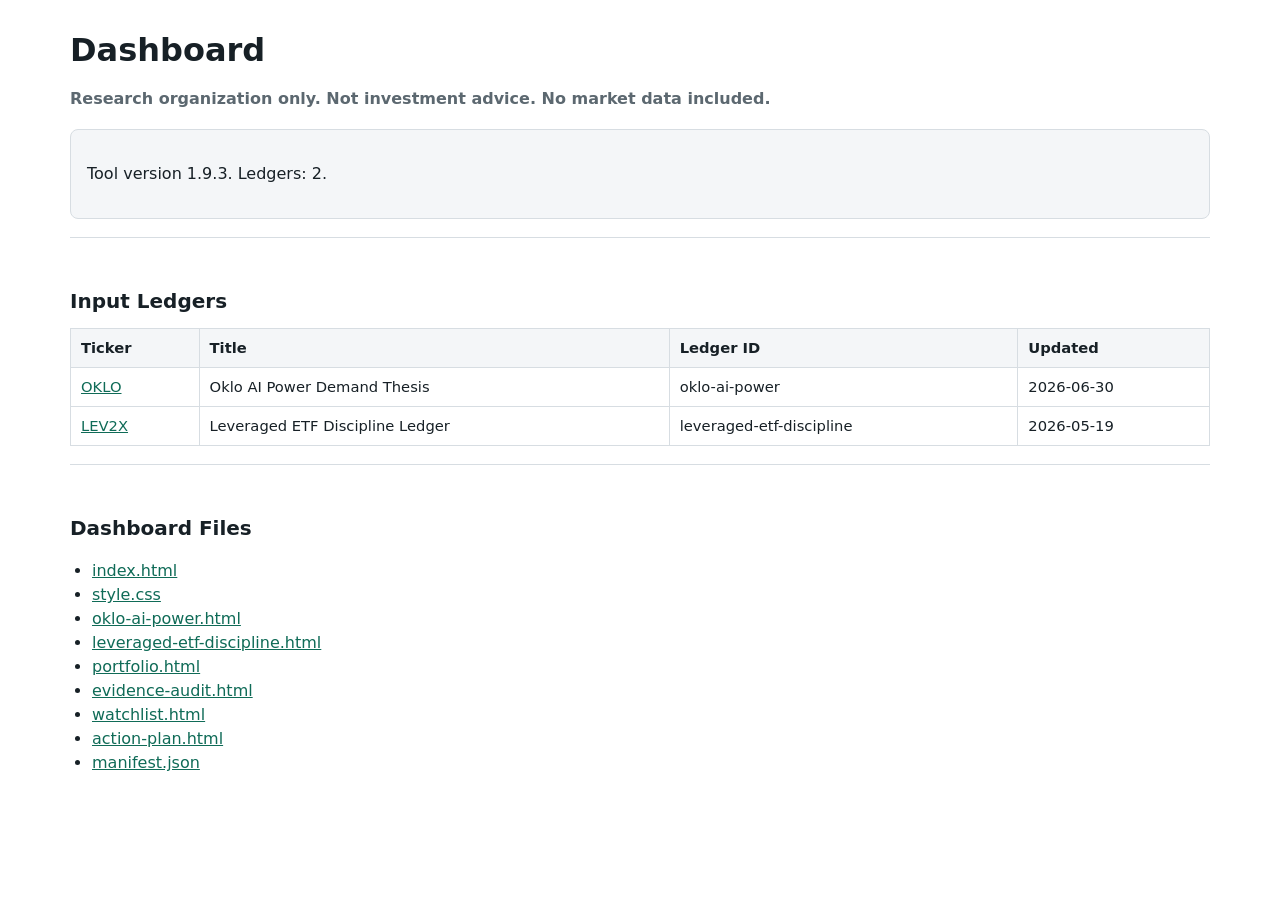
<file: examples/output/html-dashboard/index.html>
<!doctype html>
<html lang="en">
<head>
<meta charset="utf-8">
<meta name="viewport" content="width=device-width, initial-scale=1">
<title>Invest Thesis Ledger Dashboard</title>
<link rel="stylesheet" href="style.css">
</head>
<body>
<main>
<h1>Dashboard</h1>
<p class="notice">Research organization only. Not investment advice. No market data included.</p>
<section class="summary">
<p>Tool version 1.9.3. Ledgers: 2.</p>
</section>
<section>
<h2>Input Ledgers</h2>
<table><thead><tr><th scope="col">Ticker</th><th scope="col">Title</th><th scope="col">Ledger ID</th><th scope="col">Updated</th></tr></thead>
<tbody>
<tr><td><a href="oklo-ai-power.html">OKLO</a></td><td>Oklo AI Power Demand Thesis</td><td>oklo-ai-power</td><td>2026-06-30</td></tr><tr><td><a href="leveraged-etf-discipline.html">LEV2X</a></td><td>Leveraged ETF Discipline Ledger</td><td>leveraged-etf-discipline</td><td>2026-05-19</td></tr>
</tbody></table>
</section>
<section>
<h2>Dashboard Files</h2>
<ul><li><a href="index.html">index.html</a></li><li><a href="style.css">style.css</a></li><li><a href="oklo-ai-power.html">oklo-ai-power.html</a></li><li><a href="leveraged-etf-discipline.html">leveraged-etf-discipline.html</a></li><li><a href="portfolio.html">portfolio.html</a></li><li><a href="evidence-audit.html">evidence-audit.html</a></li><li><a href="watchlist.html">watchlist.html</a></li><li><a href="action-plan.html">action-plan.html</a></li><li><a href="manifest.json">manifest.json</a></li></ul>
</section>
</main>
</body>
</html>
</file>
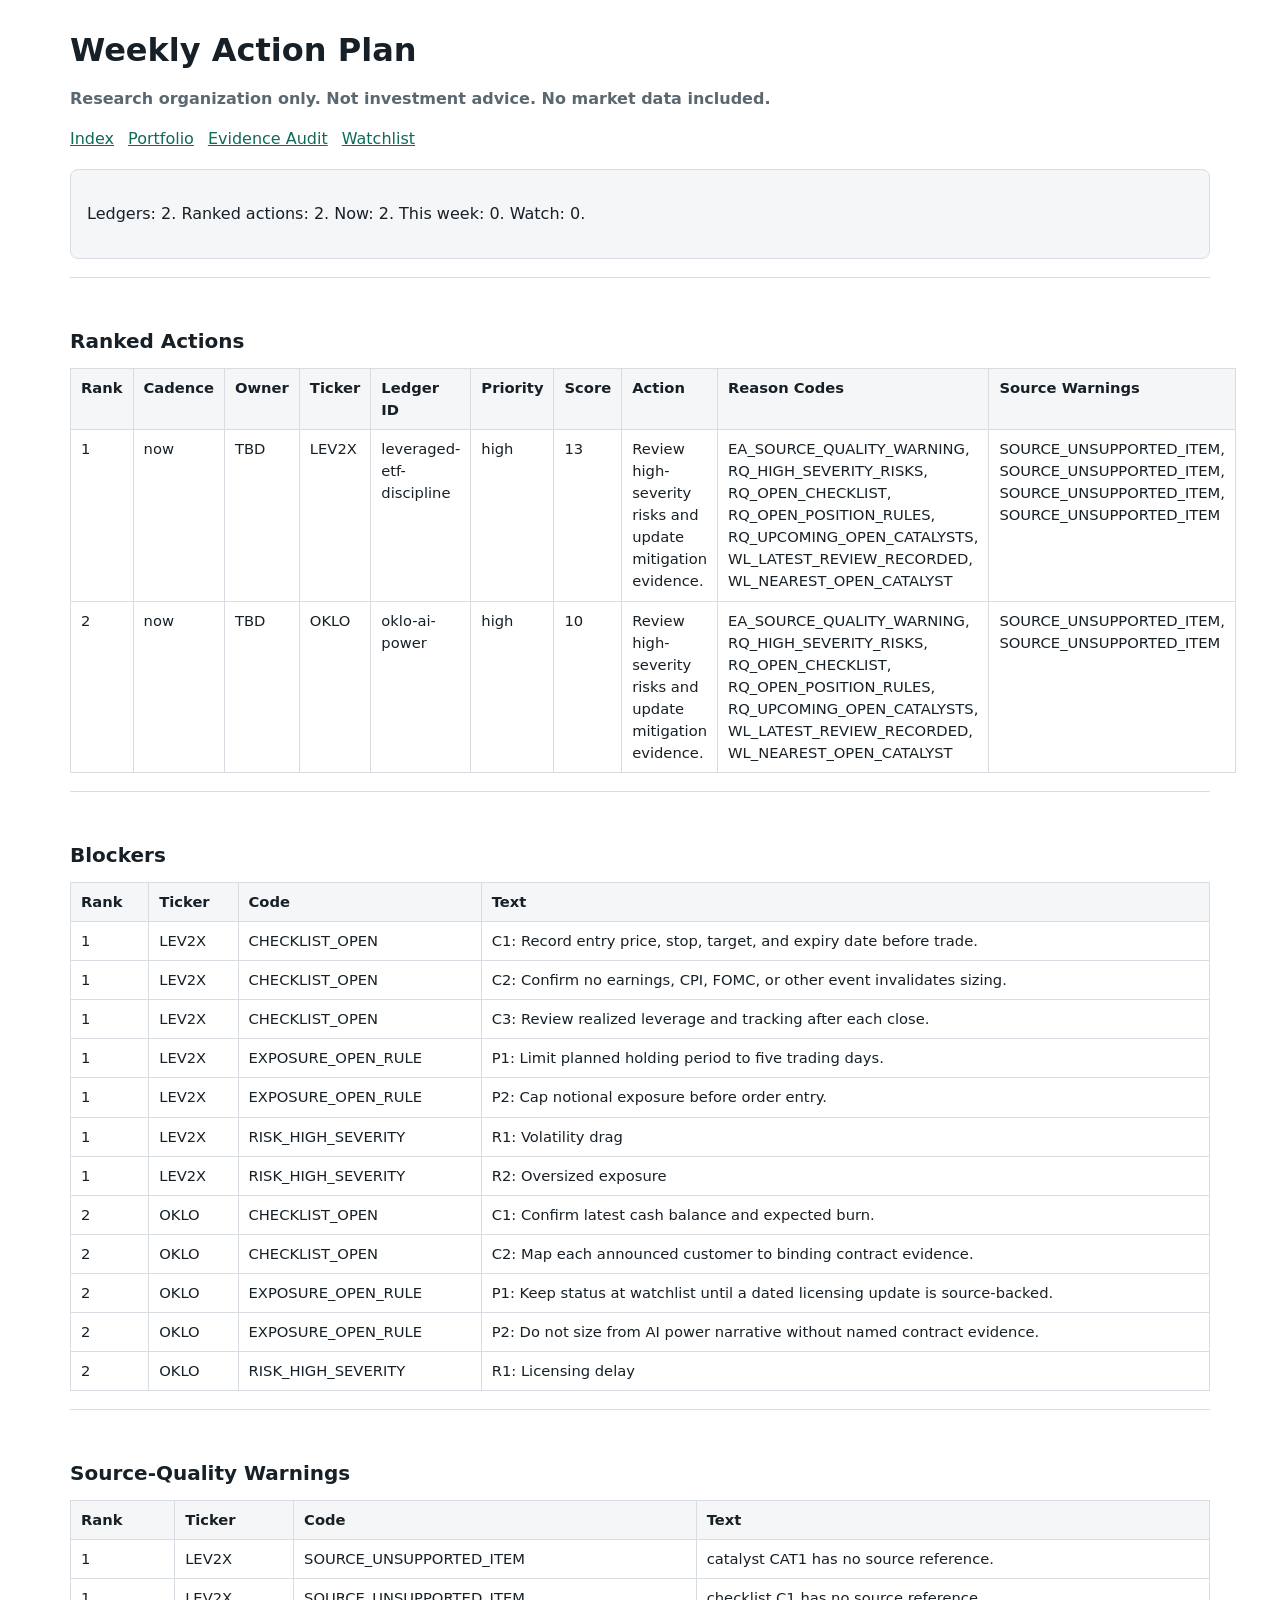
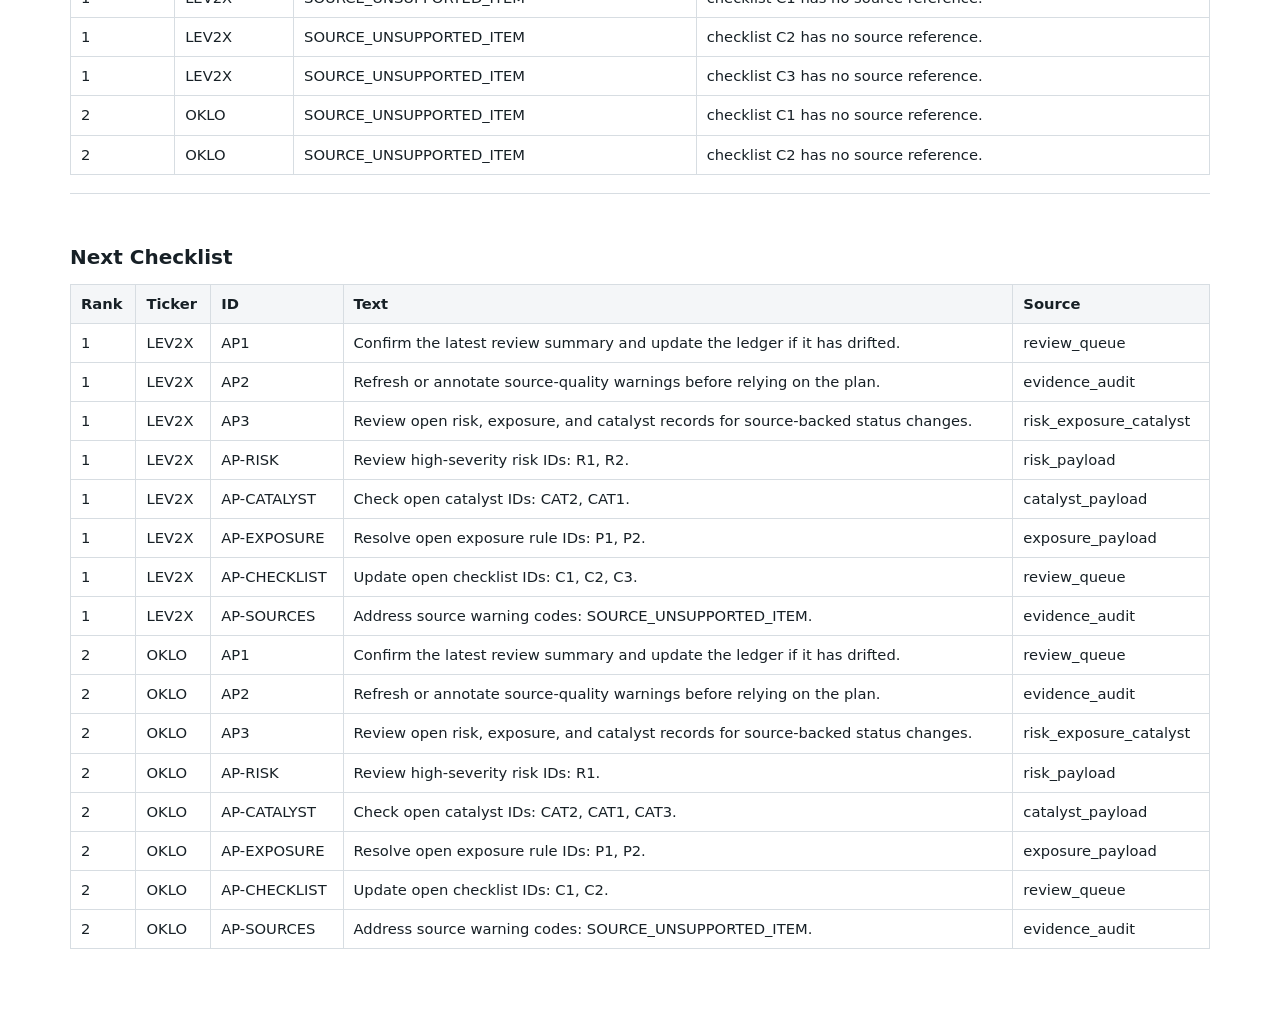
<file: examples/output/html-dashboard/action-plan.html>
<!doctype html>
<html lang="en">
<head>
<meta charset="utf-8">
<meta name="viewport" content="width=device-width, initial-scale=1">
<title>Weekly Action Plan</title>
<link rel="stylesheet" href="style.css">
</head>
<body>
<main>
<h1>Weekly Action Plan</h1>
<p class="notice">Research organization only. Not investment advice. No market data included.</p>
<nav><a href="index.html">Index</a> <a href="portfolio.html">Portfolio</a> <a href="evidence-audit.html">Evidence Audit</a> <a href="watchlist.html">Watchlist</a></nav>
<section class="summary">
<p>Ledgers: 2. Ranked actions: 2. Now: 2. This week: 0. Watch: 0.</p>
</section>
<section>
<h2>Ranked Actions</h2>
<table><thead><tr><th scope="col">Rank</th><th scope="col">Cadence</th><th scope="col">Owner</th><th scope="col">Ticker</th><th scope="col">Ledger ID</th><th scope="col">Priority</th><th scope="col">Score</th><th scope="col">Action</th><th scope="col">Reason Codes</th><th scope="col">Source Warnings</th></tr></thead><tbody><tr><td>1</td><td>now</td><td>TBD</td><td>LEV2X</td><td>leveraged-etf-discipline</td><td>high</td><td>13</td><td>Review high-severity risks and update mitigation evidence.</td><td>EA_SOURCE_QUALITY_WARNING, RQ_HIGH_SEVERITY_RISKS, RQ_OPEN_CHECKLIST, RQ_OPEN_POSITION_RULES, RQ_UPCOMING_OPEN_CATALYSTS, WL_LATEST_REVIEW_RECORDED, WL_NEAREST_OPEN_CATALYST</td><td>SOURCE_UNSUPPORTED_ITEM, SOURCE_UNSUPPORTED_ITEM, SOURCE_UNSUPPORTED_ITEM, SOURCE_UNSUPPORTED_ITEM</td></tr><tr><td>2</td><td>now</td><td>TBD</td><td>OKLO</td><td>oklo-ai-power</td><td>high</td><td>10</td><td>Review high-severity risks and update mitigation evidence.</td><td>EA_SOURCE_QUALITY_WARNING, RQ_HIGH_SEVERITY_RISKS, RQ_OPEN_CHECKLIST, RQ_OPEN_POSITION_RULES, RQ_UPCOMING_OPEN_CATALYSTS, WL_LATEST_REVIEW_RECORDED, WL_NEAREST_OPEN_CATALYST</td><td>SOURCE_UNSUPPORTED_ITEM, SOURCE_UNSUPPORTED_ITEM</td></tr></tbody></table>
</section>
<section>
<h2>Blockers</h2>
<table><thead><tr><th scope="col">Rank</th><th scope="col">Ticker</th><th scope="col">Code</th><th scope="col">Text</th></tr></thead><tbody><tr><td>1</td><td>LEV2X</td><td>CHECKLIST_OPEN</td><td>C1: Record entry price, stop, target, and expiry date before trade.</td></tr><tr><td>1</td><td>LEV2X</td><td>CHECKLIST_OPEN</td><td>C2: Confirm no earnings, CPI, FOMC, or other event invalidates sizing.</td></tr><tr><td>1</td><td>LEV2X</td><td>CHECKLIST_OPEN</td><td>C3: Review realized leverage and tracking after each close.</td></tr><tr><td>1</td><td>LEV2X</td><td>EXPOSURE_OPEN_RULE</td><td>P1: Limit planned holding period to five trading days.</td></tr><tr><td>1</td><td>LEV2X</td><td>EXPOSURE_OPEN_RULE</td><td>P2: Cap notional exposure before order entry.</td></tr><tr><td>1</td><td>LEV2X</td><td>RISK_HIGH_SEVERITY</td><td>R1: Volatility drag</td></tr><tr><td>1</td><td>LEV2X</td><td>RISK_HIGH_SEVERITY</td><td>R2: Oversized exposure</td></tr><tr><td>2</td><td>OKLO</td><td>CHECKLIST_OPEN</td><td>C1: Confirm latest cash balance and expected burn.</td></tr><tr><td>2</td><td>OKLO</td><td>CHECKLIST_OPEN</td><td>C2: Map each announced customer to binding contract evidence.</td></tr><tr><td>2</td><td>OKLO</td><td>EXPOSURE_OPEN_RULE</td><td>P1: Keep status at watchlist until a dated licensing update is source-backed.</td></tr><tr><td>2</td><td>OKLO</td><td>EXPOSURE_OPEN_RULE</td><td>P2: Do not size from AI power narrative without named contract evidence.</td></tr><tr><td>2</td><td>OKLO</td><td>RISK_HIGH_SEVERITY</td><td>R1: Licensing delay</td></tr></tbody></table>
</section>
<section>
<h2>Source-Quality Warnings</h2>
<table><thead><tr><th scope="col">Rank</th><th scope="col">Ticker</th><th scope="col">Code</th><th scope="col">Text</th></tr></thead><tbody><tr><td>1</td><td>LEV2X</td><td>SOURCE_UNSUPPORTED_ITEM</td><td>catalyst CAT1 has no source reference.</td></tr><tr><td>1</td><td>LEV2X</td><td>SOURCE_UNSUPPORTED_ITEM</td><td>checklist C1 has no source reference.</td></tr><tr><td>1</td><td>LEV2X</td><td>SOURCE_UNSUPPORTED_ITEM</td><td>checklist C2 has no source reference.</td></tr><tr><td>1</td><td>LEV2X</td><td>SOURCE_UNSUPPORTED_ITEM</td><td>checklist C3 has no source reference.</td></tr><tr><td>2</td><td>OKLO</td><td>SOURCE_UNSUPPORTED_ITEM</td><td>checklist C1 has no source reference.</td></tr><tr><td>2</td><td>OKLO</td><td>SOURCE_UNSUPPORTED_ITEM</td><td>checklist C2 has no source reference.</td></tr></tbody></table>
</section>
<section>
<h2>Next Checklist</h2>
<table><thead><tr><th scope="col">Rank</th><th scope="col">Ticker</th><th scope="col">ID</th><th scope="col">Text</th><th scope="col">Source</th></tr></thead><tbody><tr><td>1</td><td>LEV2X</td><td>AP1</td><td>Confirm the latest review summary and update the ledger if it has drifted.</td><td>review_queue</td></tr><tr><td>1</td><td>LEV2X</td><td>AP2</td><td>Refresh or annotate source-quality warnings before relying on the plan.</td><td>evidence_audit</td></tr><tr><td>1</td><td>LEV2X</td><td>AP3</td><td>Review open risk, exposure, and catalyst records for source-backed status changes.</td><td>risk_exposure_catalyst</td></tr><tr><td>1</td><td>LEV2X</td><td>AP-RISK</td><td>Review high-severity risk IDs: R1, R2.</td><td>risk_payload</td></tr><tr><td>1</td><td>LEV2X</td><td>AP-CATALYST</td><td>Check open catalyst IDs: CAT2, CAT1.</td><td>catalyst_payload</td></tr><tr><td>1</td><td>LEV2X</td><td>AP-EXPOSURE</td><td>Resolve open exposure rule IDs: P1, P2.</td><td>exposure_payload</td></tr><tr><td>1</td><td>LEV2X</td><td>AP-CHECKLIST</td><td>Update open checklist IDs: C1, C2, C3.</td><td>review_queue</td></tr><tr><td>1</td><td>LEV2X</td><td>AP-SOURCES</td><td>Address source warning codes: SOURCE_UNSUPPORTED_ITEM.</td><td>evidence_audit</td></tr><tr><td>2</td><td>OKLO</td><td>AP1</td><td>Confirm the latest review summary and update the ledger if it has drifted.</td><td>review_queue</td></tr><tr><td>2</td><td>OKLO</td><td>AP2</td><td>Refresh or annotate source-quality warnings before relying on the plan.</td><td>evidence_audit</td></tr><tr><td>2</td><td>OKLO</td><td>AP3</td><td>Review open risk, exposure, and catalyst records for source-backed status changes.</td><td>risk_exposure_catalyst</td></tr><tr><td>2</td><td>OKLO</td><td>AP-RISK</td><td>Review high-severity risk IDs: R1.</td><td>risk_payload</td></tr><tr><td>2</td><td>OKLO</td><td>AP-CATALYST</td><td>Check open catalyst IDs: CAT2, CAT1, CAT3.</td><td>catalyst_payload</td></tr><tr><td>2</td><td>OKLO</td><td>AP-EXPOSURE</td><td>Resolve open exposure rule IDs: P1, P2.</td><td>exposure_payload</td></tr><tr><td>2</td><td>OKLO</td><td>AP-CHECKLIST</td><td>Update open checklist IDs: C1, C2.</td><td>review_queue</td></tr><tr><td>2</td><td>OKLO</td><td>AP-SOURCES</td><td>Address source warning codes: SOURCE_UNSUPPORTED_ITEM.</td><td>evidence_audit</td></tr></tbody></table>
</section>
</main>
</body>
</html>
</file>
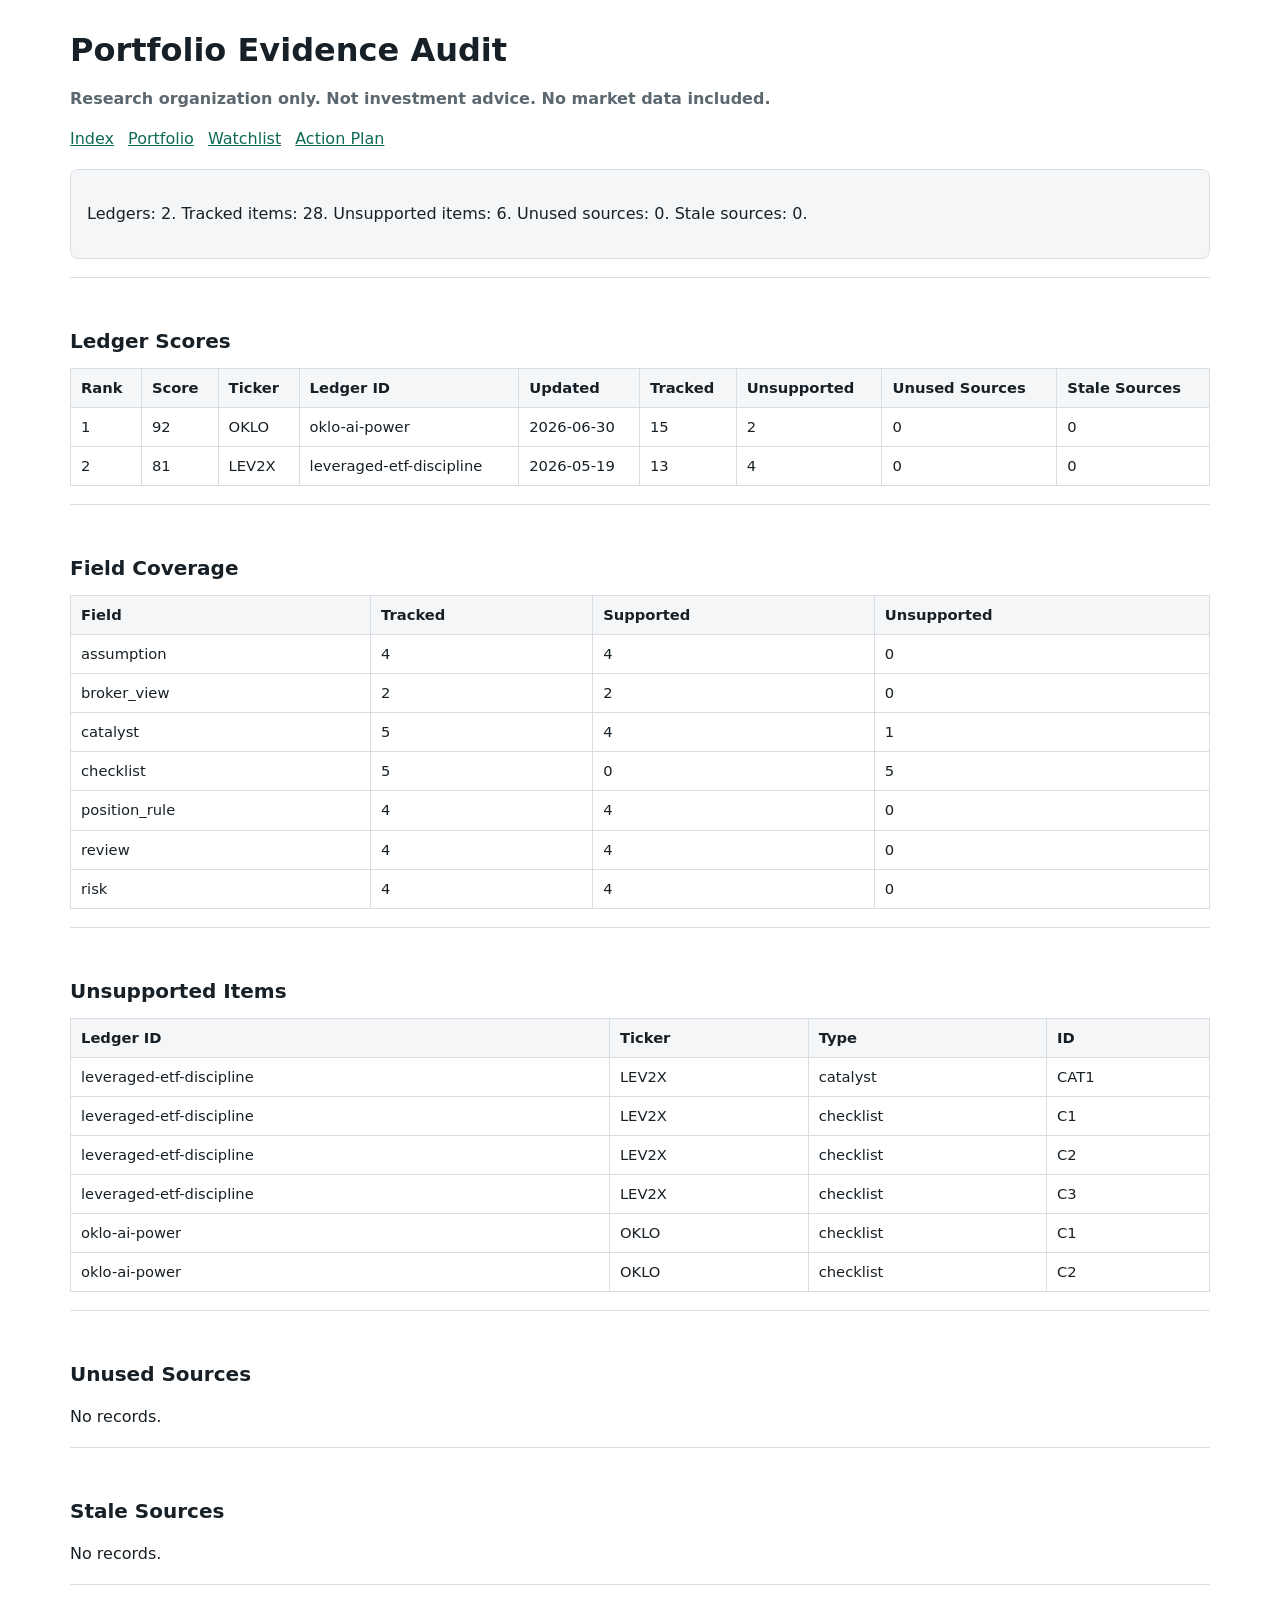
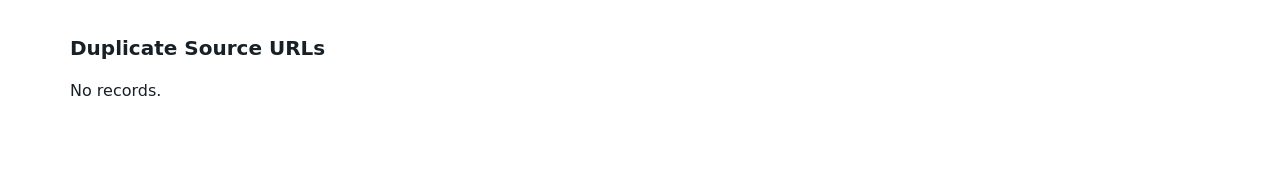
<file: examples/output/html-dashboard/evidence-audit.html>
<!doctype html>
<html lang="en">
<head>
<meta charset="utf-8">
<meta name="viewport" content="width=device-width, initial-scale=1">
<title>Portfolio Evidence Audit</title>
<link rel="stylesheet" href="style.css">
</head>
<body>
<main>
<h1>Portfolio Evidence Audit</h1>
<p class="notice">Research organization only. Not investment advice. No market data included.</p>
<nav><a href="index.html">Index</a> <a href="portfolio.html">Portfolio</a> <a href="watchlist.html">Watchlist</a> <a href="action-plan.html">Action Plan</a></nav>
<section class="summary">
<p>Ledgers: 2. Tracked items: 28. Unsupported items: 6. Unused sources: 0. Stale sources: 0.</p>
</section>
<section>
<h2>Ledger Scores</h2>
<table><thead><tr><th scope="col">Rank</th><th scope="col">Score</th><th scope="col">Ticker</th><th scope="col">Ledger ID</th><th scope="col">Updated</th><th scope="col">Tracked</th><th scope="col">Unsupported</th><th scope="col">Unused Sources</th><th scope="col">Stale Sources</th></tr></thead><tbody><tr><td>1</td><td>92</td><td>OKLO</td><td>oklo-ai-power</td><td>2026-06-30</td><td>15</td><td>2</td><td>0</td><td>0</td></tr><tr><td>2</td><td>81</td><td>LEV2X</td><td>leveraged-etf-discipline</td><td>2026-05-19</td><td>13</td><td>4</td><td>0</td><td>0</td></tr></tbody></table>
</section>
<section>
<h2>Field Coverage</h2>
<table><thead><tr><th scope="col">Field</th><th scope="col">Tracked</th><th scope="col">Supported</th><th scope="col">Unsupported</th></tr></thead><tbody><tr><td>assumption</td><td>4</td><td>4</td><td>0</td></tr><tr><td>broker_view</td><td>2</td><td>2</td><td>0</td></tr><tr><td>catalyst</td><td>5</td><td>4</td><td>1</td></tr><tr><td>checklist</td><td>5</td><td>0</td><td>5</td></tr><tr><td>position_rule</td><td>4</td><td>4</td><td>0</td></tr><tr><td>review</td><td>4</td><td>4</td><td>0</td></tr><tr><td>risk</td><td>4</td><td>4</td><td>0</td></tr></tbody></table>
</section>
<section>
<h2>Unsupported Items</h2>
<table><thead><tr><th scope="col">Ledger ID</th><th scope="col">Ticker</th><th scope="col">Type</th><th scope="col">ID</th></tr></thead><tbody><tr><td>leveraged-etf-discipline</td><td>LEV2X</td><td>catalyst</td><td>CAT1</td></tr><tr><td>leveraged-etf-discipline</td><td>LEV2X</td><td>checklist</td><td>C1</td></tr><tr><td>leveraged-etf-discipline</td><td>LEV2X</td><td>checklist</td><td>C2</td></tr><tr><td>leveraged-etf-discipline</td><td>LEV2X</td><td>checklist</td><td>C3</td></tr><tr><td>oklo-ai-power</td><td>OKLO</td><td>checklist</td><td>C1</td></tr><tr><td>oklo-ai-power</td><td>OKLO</td><td>checklist</td><td>C2</td></tr></tbody></table>
</section>
<section>
<h2>Unused Sources</h2>
<p>No records.</p>
</section>
<section>
<h2>Stale Sources</h2>
<p>No records.</p>
</section>
<section>
<h2>Duplicate Source URLs</h2>
<p>No records.</p>
</section>
</main>
</body>
</html>
</file>
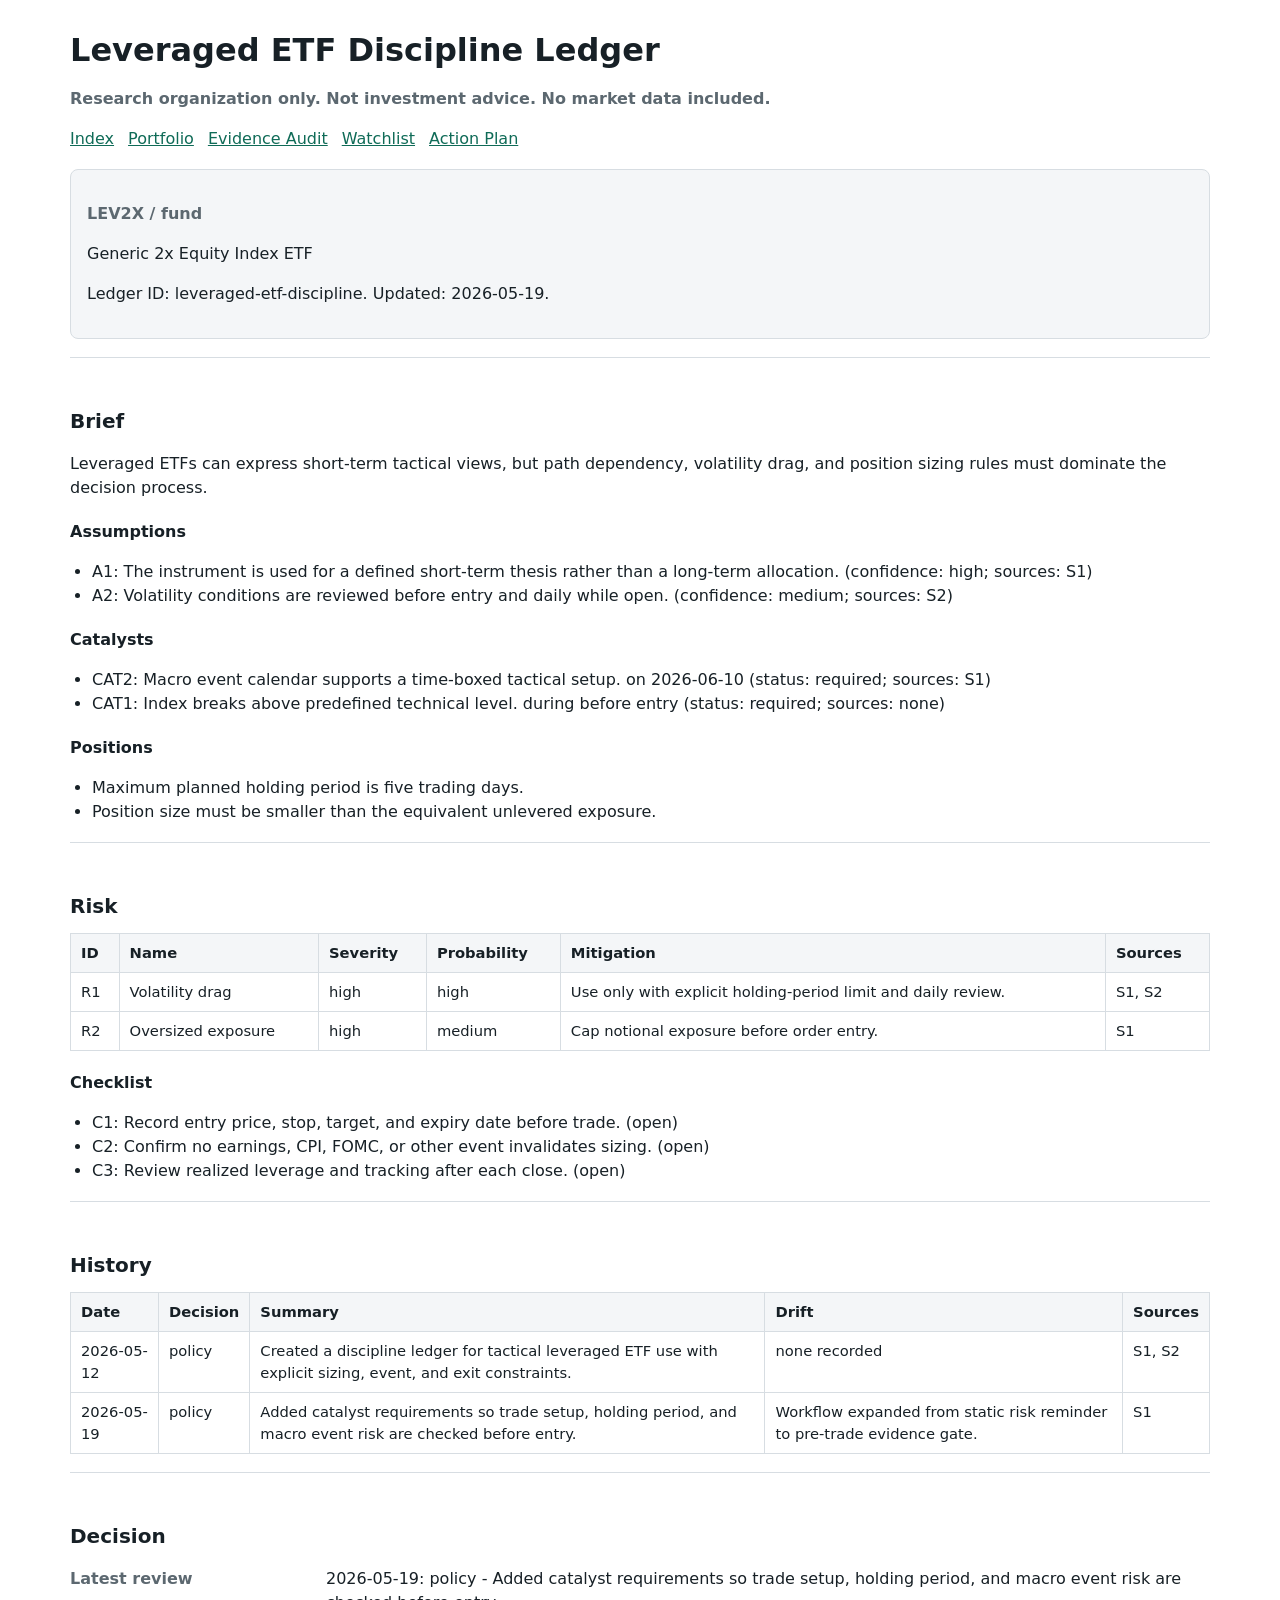
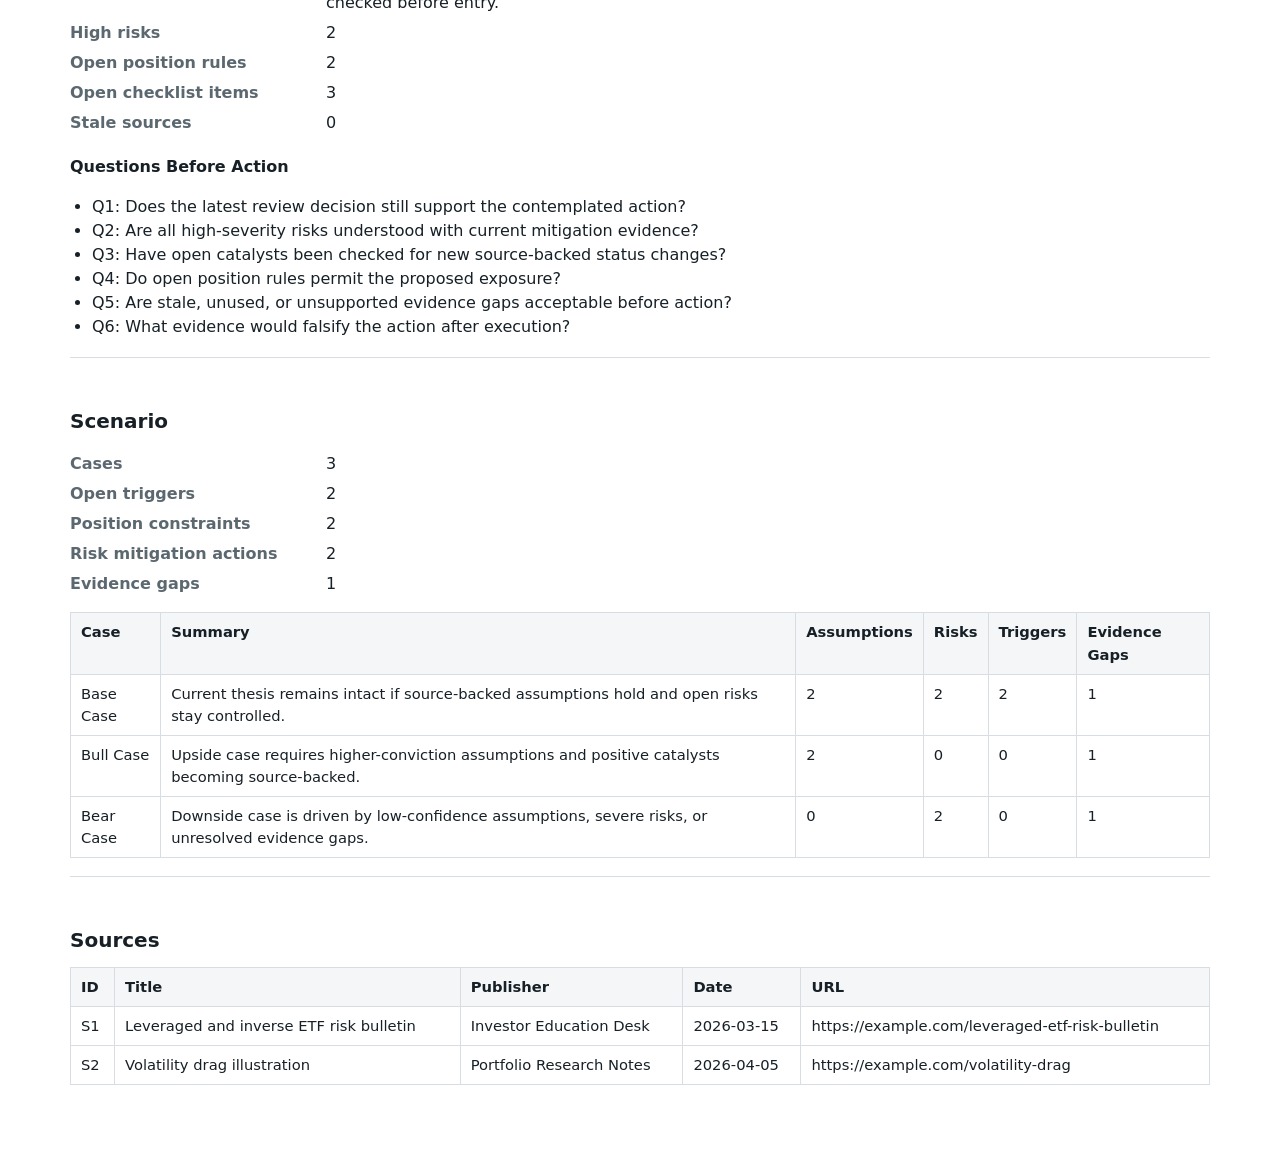
<file: examples/output/html-dashboard/leveraged-etf-discipline.html>
<!doctype html>
<html lang="en">
<head>
<meta charset="utf-8">
<meta name="viewport" content="width=device-width, initial-scale=1">
<title>Leveraged ETF Discipline Ledger</title>
<link rel="stylesheet" href="style.css">
</head>
<body>
<main>
<h1>Leveraged ETF Discipline Ledger</h1>
<p class="notice">Research organization only. Not investment advice. No market data included.</p>
<nav><a href="index.html">Index</a> <a href="portfolio.html">Portfolio</a> <a href="evidence-audit.html">Evidence Audit</a> <a href="watchlist.html">Watchlist</a> <a href="action-plan.html">Action Plan</a></nav>
<section class="summary">
<p class="eyebrow">LEV2X / fund</p>
<p>Generic 2x Equity Index ETF</p>
<p>Ledger ID: leveraged-etf-discipline. Updated: 2026-05-19.</p>
</section>
<section>
<h2>Brief</h2>
<p>Leveraged ETFs can express short-term tactical views, but path dependency, volatility drag, and position sizing rules must dominate the decision process.</p>
<h3>Assumptions</h3>
<ul><li>A1: The instrument is used for a defined short-term thesis rather than a long-term allocation. (confidence: high; sources: S1)</li><li>A2: Volatility conditions are reviewed before entry and daily while open. (confidence: medium; sources: S2)</li></ul>
<h3>Catalysts</h3>
<ul><li>CAT2: Macro event calendar supports a time-boxed tactical setup. on 2026-06-10 (status: required; sources: S1)</li><li>CAT1: Index breaks above predefined technical level. during before entry (status: required; sources: none)</li></ul>
<h3>Positions</h3>
<ul><li>Maximum planned holding period is five trading days.</li><li>Position size must be smaller than the equivalent unlevered exposure.</li></ul>
</section>
<section>
<h2>Risk</h2>
<table><thead><tr><th scope="col">ID</th><th scope="col">Name</th><th scope="col">Severity</th><th scope="col">Probability</th><th scope="col">Mitigation</th><th scope="col">Sources</th></tr></thead><tbody><tr><td>R1</td><td>Volatility drag</td><td>high</td><td>high</td><td>Use only with explicit holding-period limit and daily review.</td><td>S1, S2</td></tr><tr><td>R2</td><td>Oversized exposure</td><td>high</td><td>medium</td><td>Cap notional exposure before order entry.</td><td>S1</td></tr></tbody></table>
<h3>Checklist</h3>
<ul><li>C1: Record entry price, stop, target, and expiry date before trade. (open)</li><li>C2: Confirm no earnings, CPI, FOMC, or other event invalidates sizing. (open)</li><li>C3: Review realized leverage and tracking after each close. (open)</li></ul>
</section>
<section>
<h2>History</h2>
<table><thead><tr><th scope="col">Date</th><th scope="col">Decision</th><th scope="col">Summary</th><th scope="col">Drift</th><th scope="col">Sources</th></tr></thead><tbody><tr><td>2026-05-12</td><td>policy</td><td>Created a discipline ledger for tactical leveraged ETF use with explicit sizing, event, and exit constraints.</td><td>none recorded</td><td>S1, S2</td></tr><tr><td>2026-05-19</td><td>policy</td><td>Added catalyst requirements so trade setup, holding period, and macro event risk are checked before entry.</td><td>Workflow expanded from static risk reminder to pre-trade evidence gate.</td><td>S1</td></tr></tbody></table>
</section>
<section>
<h2>Decision</h2>
<dl><dt>Latest review</dt><dd>2026-05-19: policy - Added catalyst requirements so trade setup, holding period, and macro event risk are checked before entry.</dd><dt>High risks</dt><dd>2</dd><dt>Open position rules</dt><dd>2</dd><dt>Open checklist items</dt><dd>3</dd><dt>Stale sources</dt><dd>0</dd></dl>
<h3>Questions Before Action</h3>
<ul><li>Q1: Does the latest review decision still support the contemplated action?</li><li>Q2: Are all high-severity risks understood with current mitigation evidence?</li><li>Q3: Have open catalysts been checked for new source-backed status changes?</li><li>Q4: Do open position rules permit the proposed exposure?</li><li>Q5: Are stale, unused, or unsupported evidence gaps acceptable before action?</li><li>Q6: What evidence would falsify the action after execution?</li></ul>
</section>
<section>
<h2>Scenario</h2>
<dl><dt>Cases</dt><dd>3</dd><dt>Open triggers</dt><dd>2</dd><dt>Position constraints</dt><dd>2</dd><dt>Risk mitigation actions</dt><dd>2</dd><dt>Evidence gaps</dt><dd>1</dd></dl>
<table><thead><tr><th scope="col">Case</th><th scope="col">Summary</th><th scope="col">Assumptions</th><th scope="col">Risks</th><th scope="col">Triggers</th><th scope="col">Evidence Gaps</th></tr></thead><tbody><tr><td>Base Case</td><td>Current thesis remains intact if source-backed assumptions hold and open risks stay controlled.</td><td>2</td><td>2</td><td>2</td><td>1</td></tr><tr><td>Bull Case</td><td>Upside case requires higher-conviction assumptions and positive catalysts becoming source-backed.</td><td>2</td><td>0</td><td>0</td><td>1</td></tr><tr><td>Bear Case</td><td>Downside case is driven by low-confidence assumptions, severe risks, or unresolved evidence gaps.</td><td>0</td><td>2</td><td>0</td><td>1</td></tr></tbody></table>
</section>
<section>
<h2>Sources</h2>
<table><thead><tr><th scope="col">ID</th><th scope="col">Title</th><th scope="col">Publisher</th><th scope="col">Date</th><th scope="col">URL</th></tr></thead><tbody><tr><td>S1</td><td>Leveraged and inverse ETF risk bulletin</td><td>Investor Education Desk</td><td>2026-03-15</td><td>https://example.com/leveraged-etf-risk-bulletin</td></tr><tr><td>S2</td><td>Volatility drag illustration</td><td>Portfolio Research Notes</td><td>2026-04-05</td><td>https://example.com/volatility-drag</td></tr></tbody></table>
</section>
</main>
</body>
</html>
</file>
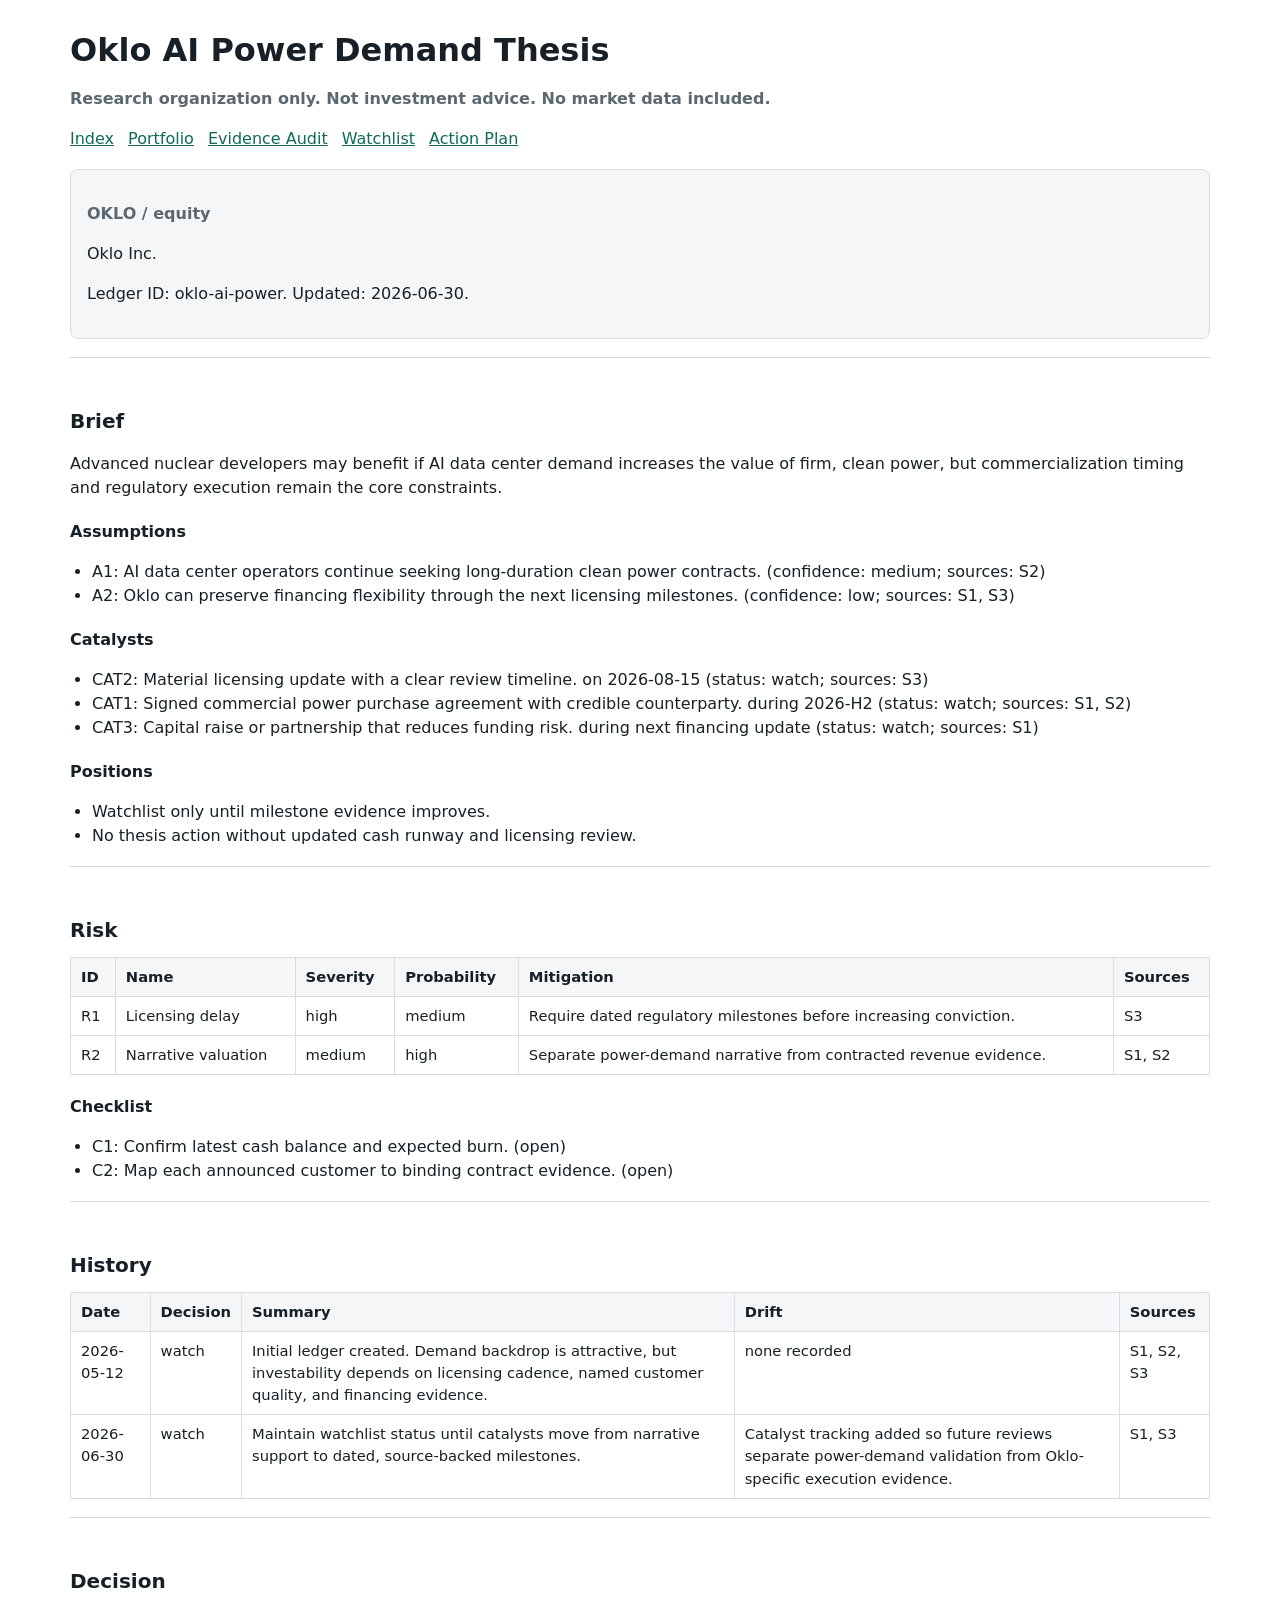
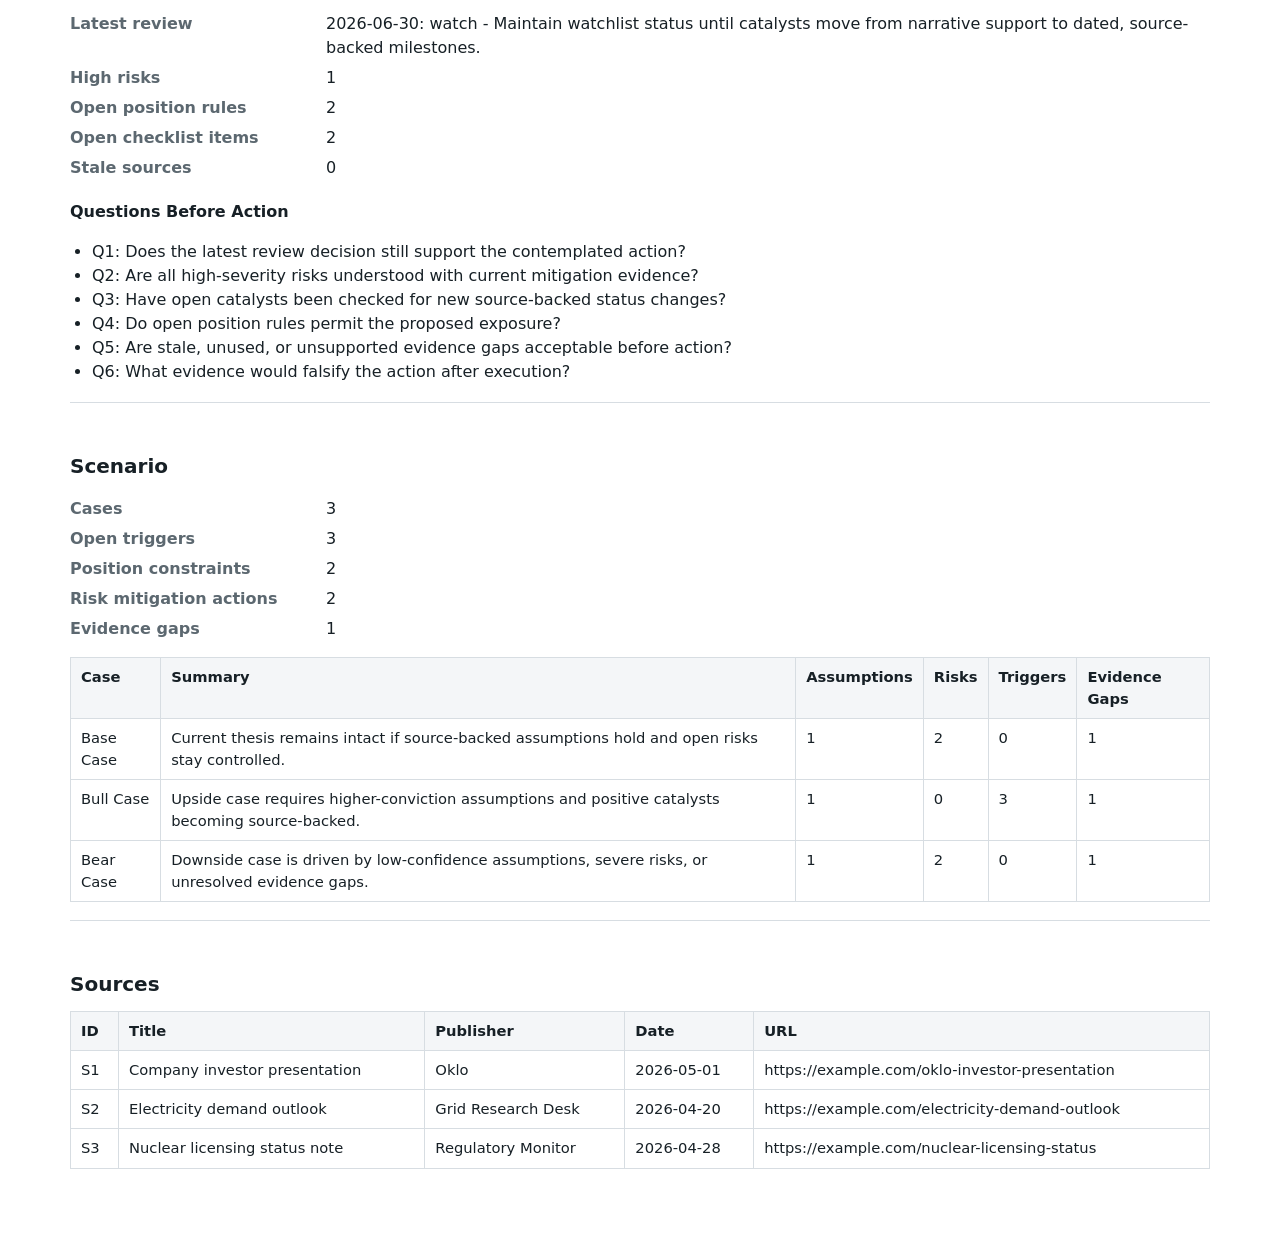
<file: examples/output/html-dashboard/oklo-ai-power.html>
<!doctype html>
<html lang="en">
<head>
<meta charset="utf-8">
<meta name="viewport" content="width=device-width, initial-scale=1">
<title>Oklo AI Power Demand Thesis</title>
<link rel="stylesheet" href="style.css">
</head>
<body>
<main>
<h1>Oklo AI Power Demand Thesis</h1>
<p class="notice">Research organization only. Not investment advice. No market data included.</p>
<nav><a href="index.html">Index</a> <a href="portfolio.html">Portfolio</a> <a href="evidence-audit.html">Evidence Audit</a> <a href="watchlist.html">Watchlist</a> <a href="action-plan.html">Action Plan</a></nav>
<section class="summary">
<p class="eyebrow">OKLO / equity</p>
<p>Oklo Inc.</p>
<p>Ledger ID: oklo-ai-power. Updated: 2026-06-30.</p>
</section>
<section>
<h2>Brief</h2>
<p>Advanced nuclear developers may benefit if AI data center demand increases the value of firm, clean power, but commercialization timing and regulatory execution remain the core constraints.</p>
<h3>Assumptions</h3>
<ul><li>A1: AI data center operators continue seeking long-duration clean power contracts. (confidence: medium; sources: S2)</li><li>A2: Oklo can preserve financing flexibility through the next licensing milestones. (confidence: low; sources: S1, S3)</li></ul>
<h3>Catalysts</h3>
<ul><li>CAT2: Material licensing update with a clear review timeline. on 2026-08-15 (status: watch; sources: S3)</li><li>CAT1: Signed commercial power purchase agreement with credible counterparty. during 2026-H2 (status: watch; sources: S1, S2)</li><li>CAT3: Capital raise or partnership that reduces funding risk. during next financing update (status: watch; sources: S1)</li></ul>
<h3>Positions</h3>
<ul><li>Watchlist only until milestone evidence improves.</li><li>No thesis action without updated cash runway and licensing review.</li></ul>
</section>
<section>
<h2>Risk</h2>
<table><thead><tr><th scope="col">ID</th><th scope="col">Name</th><th scope="col">Severity</th><th scope="col">Probability</th><th scope="col">Mitigation</th><th scope="col">Sources</th></tr></thead><tbody><tr><td>R1</td><td>Licensing delay</td><td>high</td><td>medium</td><td>Require dated regulatory milestones before increasing conviction.</td><td>S3</td></tr><tr><td>R2</td><td>Narrative valuation</td><td>medium</td><td>high</td><td>Separate power-demand narrative from contracted revenue evidence.</td><td>S1, S2</td></tr></tbody></table>
<h3>Checklist</h3>
<ul><li>C1: Confirm latest cash balance and expected burn. (open)</li><li>C2: Map each announced customer to binding contract evidence. (open)</li></ul>
</section>
<section>
<h2>History</h2>
<table><thead><tr><th scope="col">Date</th><th scope="col">Decision</th><th scope="col">Summary</th><th scope="col">Drift</th><th scope="col">Sources</th></tr></thead><tbody><tr><td>2026-05-12</td><td>watch</td><td>Initial ledger created. Demand backdrop is attractive, but investability depends on licensing cadence, named customer quality, and financing evidence.</td><td>none recorded</td><td>S1, S2, S3</td></tr><tr><td>2026-06-30</td><td>watch</td><td>Maintain watchlist status until catalysts move from narrative support to dated, source-backed milestones.</td><td>Catalyst tracking added so future reviews separate power-demand validation from Oklo-specific execution evidence.</td><td>S1, S3</td></tr></tbody></table>
</section>
<section>
<h2>Decision</h2>
<dl><dt>Latest review</dt><dd>2026-06-30: watch - Maintain watchlist status until catalysts move from narrative support to dated, source-backed milestones.</dd><dt>High risks</dt><dd>1</dd><dt>Open position rules</dt><dd>2</dd><dt>Open checklist items</dt><dd>2</dd><dt>Stale sources</dt><dd>0</dd></dl>
<h3>Questions Before Action</h3>
<ul><li>Q1: Does the latest review decision still support the contemplated action?</li><li>Q2: Are all high-severity risks understood with current mitigation evidence?</li><li>Q3: Have open catalysts been checked for new source-backed status changes?</li><li>Q4: Do open position rules permit the proposed exposure?</li><li>Q5: Are stale, unused, or unsupported evidence gaps acceptable before action?</li><li>Q6: What evidence would falsify the action after execution?</li></ul>
</section>
<section>
<h2>Scenario</h2>
<dl><dt>Cases</dt><dd>3</dd><dt>Open triggers</dt><dd>3</dd><dt>Position constraints</dt><dd>2</dd><dt>Risk mitigation actions</dt><dd>2</dd><dt>Evidence gaps</dt><dd>1</dd></dl>
<table><thead><tr><th scope="col">Case</th><th scope="col">Summary</th><th scope="col">Assumptions</th><th scope="col">Risks</th><th scope="col">Triggers</th><th scope="col">Evidence Gaps</th></tr></thead><tbody><tr><td>Base Case</td><td>Current thesis remains intact if source-backed assumptions hold and open risks stay controlled.</td><td>1</td><td>2</td><td>0</td><td>1</td></tr><tr><td>Bull Case</td><td>Upside case requires higher-conviction assumptions and positive catalysts becoming source-backed.</td><td>1</td><td>0</td><td>3</td><td>1</td></tr><tr><td>Bear Case</td><td>Downside case is driven by low-confidence assumptions, severe risks, or unresolved evidence gaps.</td><td>1</td><td>2</td><td>0</td><td>1</td></tr></tbody></table>
</section>
<section>
<h2>Sources</h2>
<table><thead><tr><th scope="col">ID</th><th scope="col">Title</th><th scope="col">Publisher</th><th scope="col">Date</th><th scope="col">URL</th></tr></thead><tbody><tr><td>S1</td><td>Company investor presentation</td><td>Oklo</td><td>2026-05-01</td><td>https://example.com/oklo-investor-presentation</td></tr><tr><td>S2</td><td>Electricity demand outlook</td><td>Grid Research Desk</td><td>2026-04-20</td><td>https://example.com/electricity-demand-outlook</td></tr><tr><td>S3</td><td>Nuclear licensing status note</td><td>Regulatory Monitor</td><td>2026-04-28</td><td>https://example.com/nuclear-licensing-status</td></tr></tbody></table>
</section>
</main>
</body>
</html>
</file>
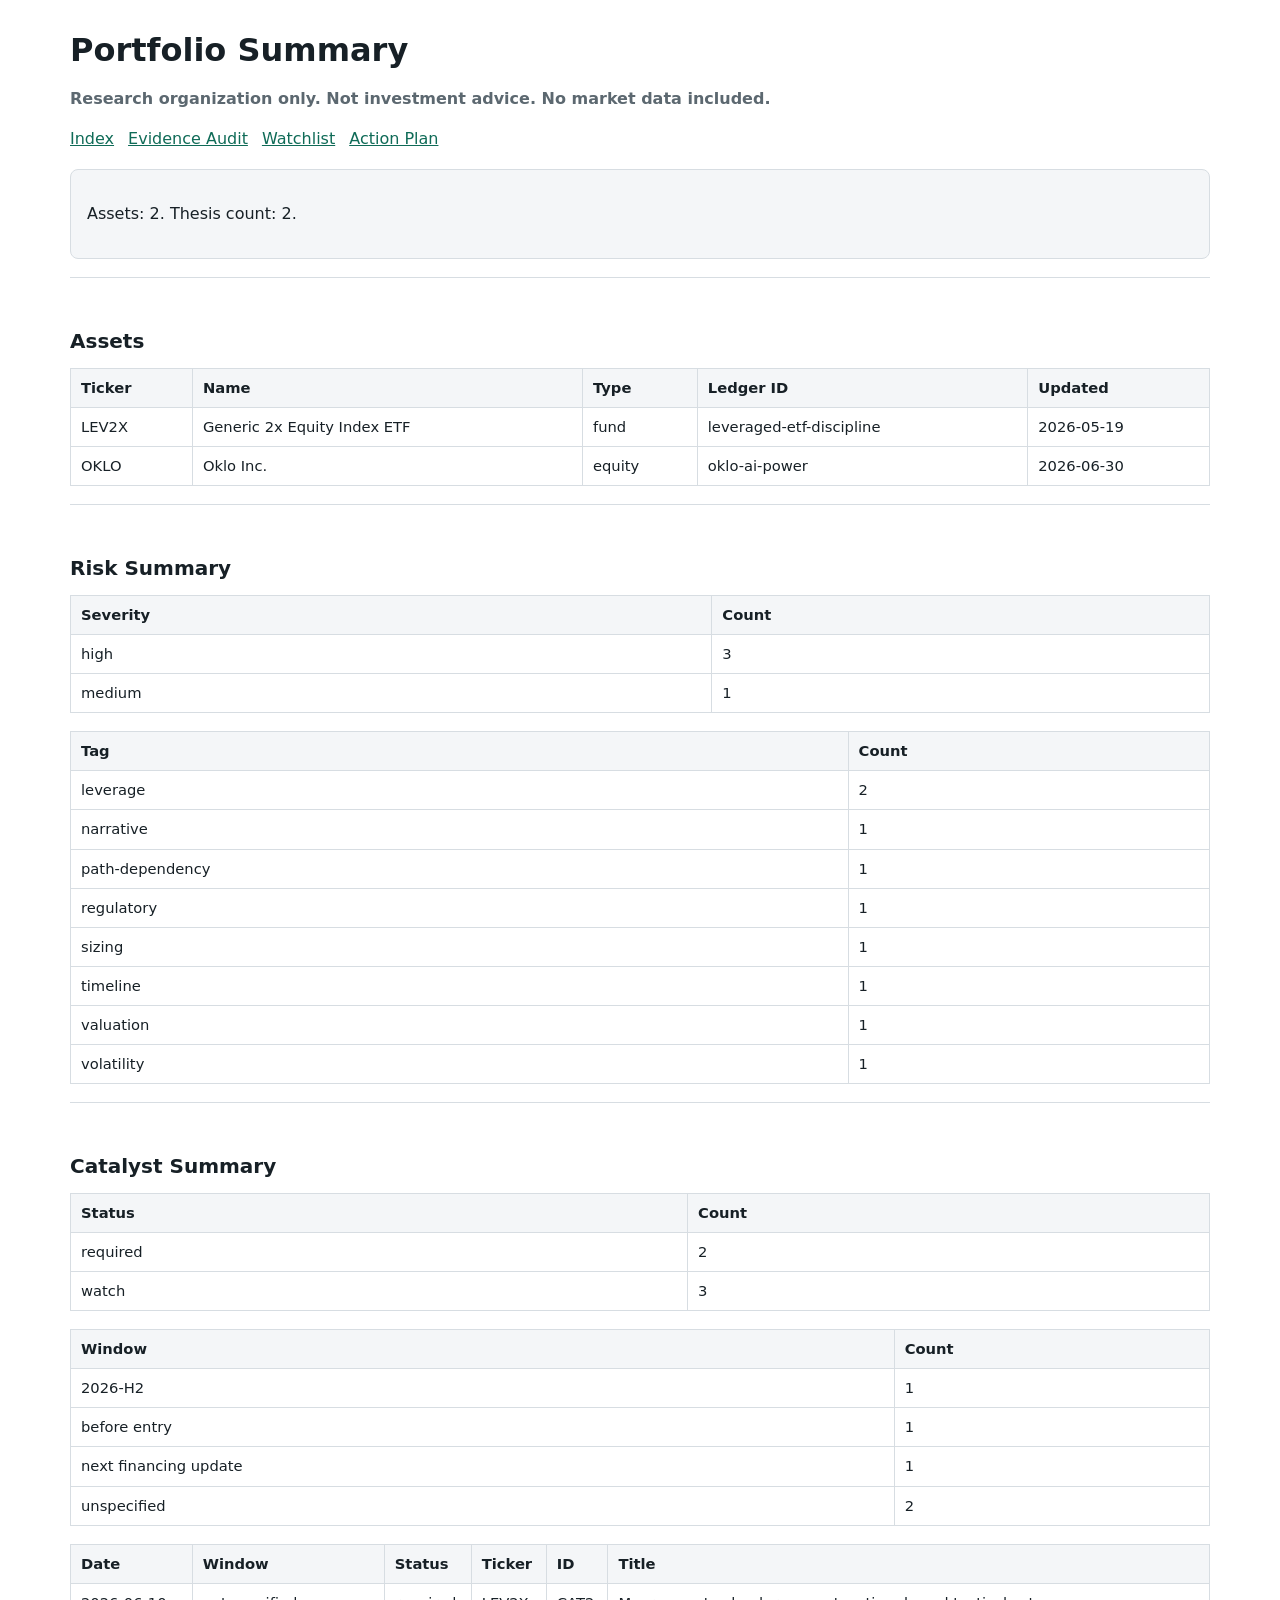
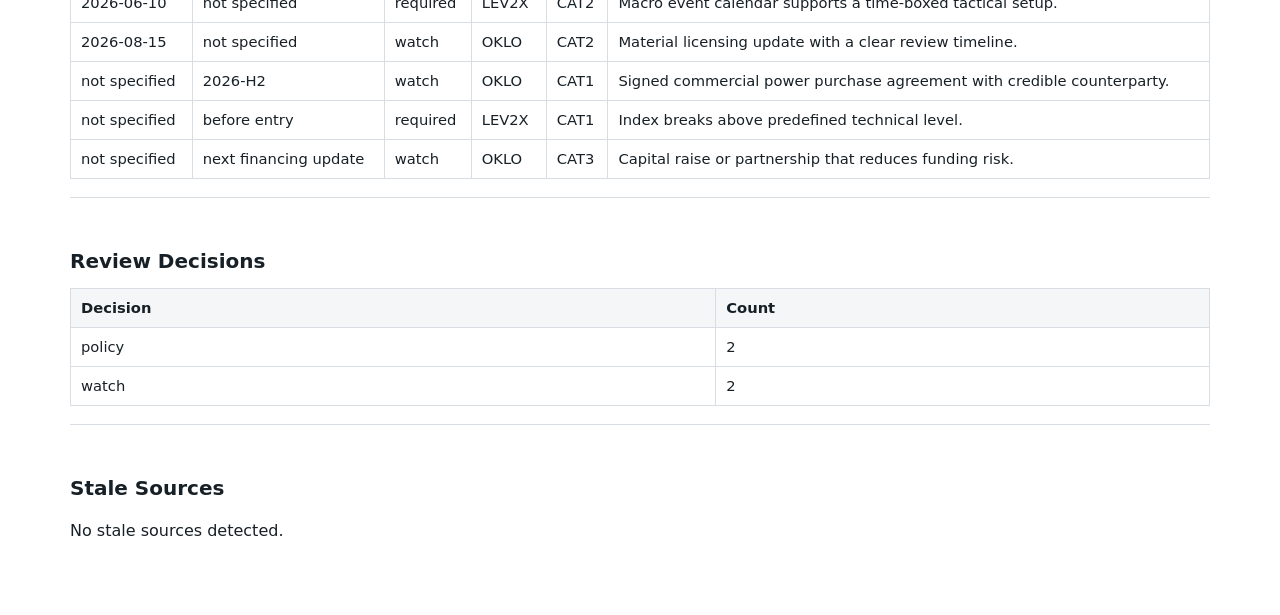
<file: examples/output/html-dashboard/portfolio.html>
<!doctype html>
<html lang="en">
<head>
<meta charset="utf-8">
<meta name="viewport" content="width=device-width, initial-scale=1">
<title>Portfolio Summary</title>
<link rel="stylesheet" href="style.css">
</head>
<body>
<main>
<h1>Portfolio Summary</h1>
<p class="notice">Research organization only. Not investment advice. No market data included.</p>
<nav><a href="index.html">Index</a> <a href="evidence-audit.html">Evidence Audit</a> <a href="watchlist.html">Watchlist</a> <a href="action-plan.html">Action Plan</a></nav>
<section class="summary">
<p>Assets: 2. Thesis count: 2.</p>
</section>
<section>
<h2>Assets</h2>
<table><thead><tr><th scope="col">Ticker</th><th scope="col">Name</th><th scope="col">Type</th><th scope="col">Ledger ID</th><th scope="col">Updated</th></tr></thead><tbody><tr><td>LEV2X</td><td>Generic 2x Equity Index ETF</td><td>fund</td><td>leveraged-etf-discipline</td><td>2026-05-19</td></tr><tr><td>OKLO</td><td>Oklo Inc.</td><td>equity</td><td>oklo-ai-power</td><td>2026-06-30</td></tr></tbody></table>
</section>
<section>
<h2>Risk Summary</h2>
<table><thead><tr><th scope="col">Severity</th><th scope="col">Count</th></tr></thead><tbody><tr><td>high</td><td>3</td></tr><tr><td>medium</td><td>1</td></tr></tbody></table><table><thead><tr><th scope="col">Tag</th><th scope="col">Count</th></tr></thead><tbody><tr><td>leverage</td><td>2</td></tr><tr><td>narrative</td><td>1</td></tr><tr><td>path-dependency</td><td>1</td></tr><tr><td>regulatory</td><td>1</td></tr><tr><td>sizing</td><td>1</td></tr><tr><td>timeline</td><td>1</td></tr><tr><td>valuation</td><td>1</td></tr><tr><td>volatility</td><td>1</td></tr></tbody></table>
</section>
<section>
<h2>Catalyst Summary</h2>
<table><thead><tr><th scope="col">Status</th><th scope="col">Count</th></tr></thead><tbody><tr><td>required</td><td>2</td></tr><tr><td>watch</td><td>3</td></tr></tbody></table><table><thead><tr><th scope="col">Window</th><th scope="col">Count</th></tr></thead><tbody><tr><td>2026-H2</td><td>1</td></tr><tr><td>before entry</td><td>1</td></tr><tr><td>next financing update</td><td>1</td></tr><tr><td>unspecified</td><td>2</td></tr></tbody></table>
<table><thead><tr><th scope="col">Date</th><th scope="col">Window</th><th scope="col">Status</th><th scope="col">Ticker</th><th scope="col">ID</th><th scope="col">Title</th></tr></thead><tbody><tr><td>2026-06-10</td><td>not specified</td><td>required</td><td>LEV2X</td><td>CAT2</td><td>Macro event calendar supports a time-boxed tactical setup.</td></tr><tr><td>2026-08-15</td><td>not specified</td><td>watch</td><td>OKLO</td><td>CAT2</td><td>Material licensing update with a clear review timeline.</td></tr><tr><td>not specified</td><td>2026-H2</td><td>watch</td><td>OKLO</td><td>CAT1</td><td>Signed commercial power purchase agreement with credible counterparty.</td></tr><tr><td>not specified</td><td>before entry</td><td>required</td><td>LEV2X</td><td>CAT1</td><td>Index breaks above predefined technical level.</td></tr><tr><td>not specified</td><td>next financing update</td><td>watch</td><td>OKLO</td><td>CAT3</td><td>Capital raise or partnership that reduces funding risk.</td></tr></tbody></table>
</section>
<section>
<h2>Review Decisions</h2>
<table><thead><tr><th scope="col">Decision</th><th scope="col">Count</th></tr></thead><tbody><tr><td>policy</td><td>2</td></tr><tr><td>watch</td><td>2</td></tr></tbody></table>
</section>
<section>
<h2>Stale Sources</h2>
<p>No stale sources detected.</p>
</section>
</main>
</body>
</html>
</file>
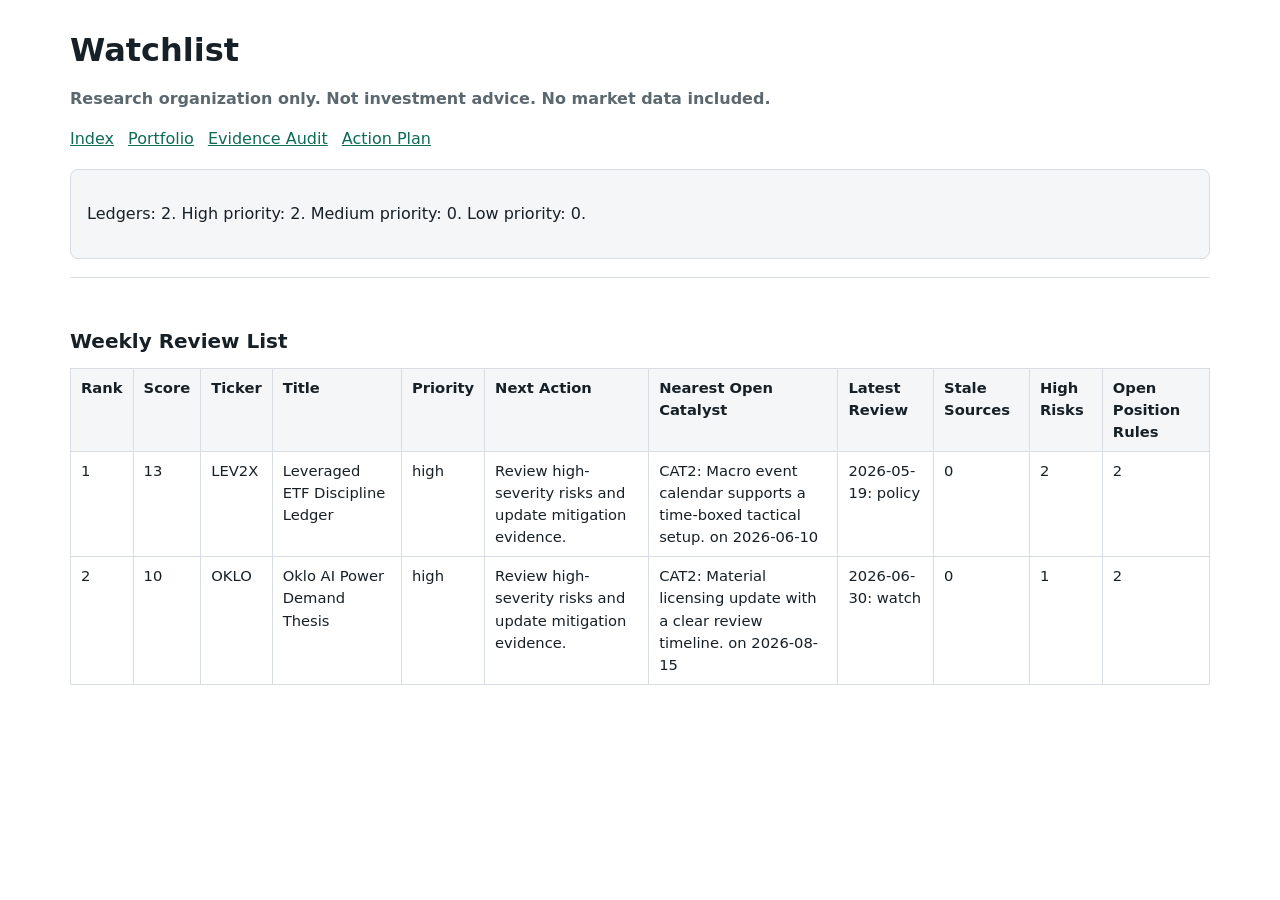
<file: examples/output/html-dashboard/watchlist.html>
<!doctype html>
<html lang="en">
<head>
<meta charset="utf-8">
<meta name="viewport" content="width=device-width, initial-scale=1">
<title>Watchlist</title>
<link rel="stylesheet" href="style.css">
</head>
<body>
<main>
<h1>Watchlist</h1>
<p class="notice">Research organization only. Not investment advice. No market data included.</p>
<nav><a href="index.html">Index</a> <a href="portfolio.html">Portfolio</a> <a href="evidence-audit.html">Evidence Audit</a> <a href="action-plan.html">Action Plan</a></nav>
<section class="summary">
<p>Ledgers: 2. High priority: 2. Medium priority: 0. Low priority: 0.</p>
</section>
<section>
<h2>Weekly Review List</h2>
<table><thead><tr><th scope="col">Rank</th><th scope="col">Score</th><th scope="col">Ticker</th><th scope="col">Title</th><th scope="col">Priority</th><th scope="col">Next Action</th><th scope="col">Nearest Open Catalyst</th><th scope="col">Latest Review</th><th scope="col">Stale Sources</th><th scope="col">High Risks</th><th scope="col">Open Position Rules</th></tr></thead><tbody><tr><td>1</td><td>13</td><td>LEV2X</td><td>Leveraged ETF Discipline Ledger</td><td>high</td><td>Review high-severity risks and update mitigation evidence.</td><td>CAT2: Macro event calendar supports a time-boxed tactical setup. on 2026-06-10</td><td>2026-05-19: policy</td><td>0</td><td>2</td><td>2</td></tr><tr><td>2</td><td>10</td><td>OKLO</td><td>Oklo AI Power Demand Thesis</td><td>high</td><td>Review high-severity risks and update mitigation evidence.</td><td>CAT2: Material licensing update with a clear review timeline. on 2026-08-15</td><td>2026-06-30: watch</td><td>0</td><td>1</td><td>2</td></tr></tbody></table>
</section>
</main>
</body>
</html>
</file>
<file: examples/output/html-dashboard/style.css>
:root { color-scheme: light; --ink: #172026; --muted: #5c6870; --line: #d7dde2; --soft: #f4f6f8; --accent: #0f6b57; }
* { box-sizing: border-box; }
body { margin: 0; background: #ffffff; color: var(--ink); font-family: system-ui, -apple-system, BlinkMacSystemFont, 'Segoe UI', sans-serif; line-height: 1.5; }
main { max-width: 1180px; margin: 0 auto; padding: 32px 20px 56px; }
h1 { margin: 0 0 18px; font-size: 2rem; line-height: 1.15; letter-spacing: 0; }
h2 { margin: 30px 0 12px; font-size: 1.25rem; letter-spacing: 0; }
h3 { margin: 20px 0 8px; font-size: 1rem; letter-spacing: 0; }
section { border-top: 1px solid var(--line); padding-top: 18px; margin-top: 18px; }
section.summary { background: var(--soft); border: 1px solid var(--line); border-radius: 8px; padding: 16px; }
nav { display: flex; gap: 14px; flex-wrap: wrap; margin-bottom: 18px; }
a { color: var(--accent); }
.notice, .eyebrow { color: var(--muted); font-weight: 600; }
table { width: 100%; border-collapse: collapse; margin: 10px 0 18px; font-size: 0.92rem; }
th, td { border: 1px solid var(--line); padding: 8px 10px; text-align: left; vertical-align: top; }
th { background: var(--soft); font-weight: 700; }
dl { display: grid; grid-template-columns: minmax(160px, 240px) 1fr; gap: 6px 16px; }
dt { color: var(--muted); font-weight: 700; }
dd { margin: 0; }
ul { padding-left: 22px; }
@media (max-width: 720px) { main { padding: 24px 14px 42px; } table { display: block; overflow-x: auto; } dl { grid-template-columns: 1fr; } }
</file>
